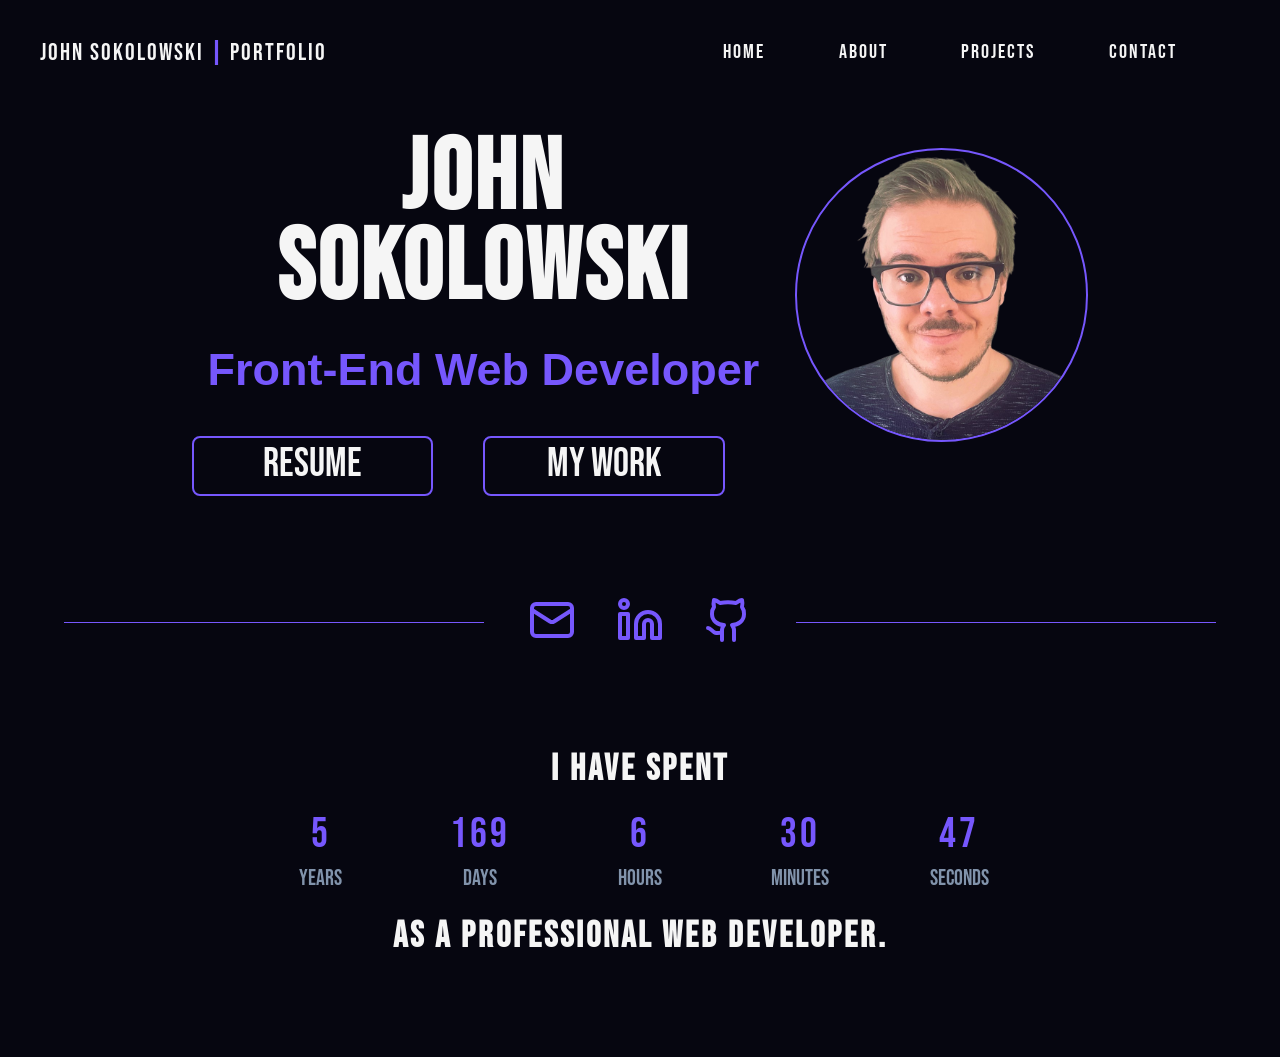
<file: index.html>
<!doctype html>
<html lang="en">
  <head>
    <title>Portfolio</title>
    <meta name="description" content="Online Portfolio for John Sokolowski" />
    <meta name="viewport" content="width=device-width, initial-scale=1.0" />
    <link rel="stylesheet" type="text/css" href="main.css" />
    <script src="https://code.jquery.com/jquery-3.4.1.min.js"></script>
    <script src="script.js"></script>
    <link rel="preconnect" href="https://fonts.googleapis.com" />
    <link rel="preconnect" href="https://fonts.gstatic.com" crossorigin />
    <link
      href="https://fonts.googleapis.com/css2?family=Bebas+Neue&display=swap"
      rel="stylesheet"
    />
    <link
      rel="stylesheet"
      href="https://use.fontawesome.com/releases/v5.7.0/css/all.css"
      integrity="sha384-lZN37f5QGtY3VHgisS14W3ExzMWZxybE1SJSEsQp9S+oqd12jhcu+A56Ebc1zFSJ"
      crossorigin="anonymous"
    />
    <link
      rel="icon"
      type="image/png"
      href="./images/favicon-96x96.png"
      sizes="96x96"
    />
    <link rel="icon" type="image/svg+xml" href="./images/favicon.svg" />
    <link rel="shortcut icon" href="./images/favicon.ico" />
    <link
      rel="apple-touch-icon"
      sizes="180x180"
      href="./images/apple-touch-icon.png"
    />
    <meta name="apple-mobile-web-app-title" content="Portfolio" />
    <link rel="manifest" href="./images/site.webmanifest" />
  </head>

  <body data-page="home">
    <header>
      <div class="header-content">
        <a href="./"
          ><p id="header-name">
            John Sokolowski <span id="header-name-divider">|</span> Portfolio
          </p></a
        >
        <nav class="nav-container">
          <div id="hamburger-nav">
            <span></span>
            <span></span>
            <span></span>
            <span></span>
          </div>
          <ul class="nav-list">
            <li class="header-list-item">
              <a class="header-link" href="./">Home</a>
            </li>
            <li class="header-list-item">
              <a class="header-link" href="./about/">About</a>
            </li>
            <li class="header-list-item">
              <a class="header-link" href="./projects/">Projects</a>
            </li>
            <li class="header-list-item">
              <a class="header-link" href="./contact/">Contact</a>
            </li>
          </ul>
        </nav>
      </div>
      <nav>
        <ul class="mobile-nav nav-list">
          <li class="header-list-item">
            <a class="header-link" href="./">Home</a>
          </li>
          <li class="header-list-item">
            <a class="header-link" href="./about/">About</a>
          </li>
          <li class="header-list-item">
            <a class="header-link" href="./projects/">Projects</a>
          </li>
          <li class="header-list-item">
            <a class="header-link" href="./contact/">Contact</a>
          </li>
        </ul>
      </nav>
    </header>
    <main>
      <div class="home-content">
        <div>
          <h1 class="home-name">John Sokolowski</h1>
          <h2 class="home-title">
            <span class="home-fe">Front-End Web Developer</span>
          </h2>
          <div class="button-container">
            <a
              href="https://drive.google.com/file/d/17bVbgzWIQ6fgyxQseZFNQUWCBEGchzN_/view?usp=drivesdk"
              target="_blank"
              class="home-button resume"
              ><span>Resume</span></a
            >
            <a href="./projects/" class="home-button my-work"
              ><span>My Work</span></a
            >
          </div>
        </div>
        <div class="img-container">
          <img
            class="my-portrait"
            src="./images/my-portrait.jpeg"
            alt="Portrait of John Sokolowski"
          />
        </div>
      </div>
      <div class="social-divider">
        <div class="divider-line"></div>
        <div>
          <a
            class="social-link"
            href="mailto:johndsoko@outlook.com"
            aria-label="Email"
          >
            <svg
              xmlns="http://www.w3.org/2000/svg"
              width="24"
              height="24"
              viewBox="0 0 24 24"
              fill="none"
              stroke="currentColor"
              stroke-width="2"
              stroke-linecap="round"
              stroke-linejoin="round"
              class="lucide lucide-mail h-6 w-6 social-icon"
              aria-hidden="true"
            >
              <path d="m22 7-8.991 5.727a2 2 0 0 1-2.009 0L2 7"></path>
              <rect x="2" y="4" width="20" height="16" rx="2"></rect></svg></a
          ><a
            class="social-link"
            href="https://www.linkedin.com/in/john-sokolowski/"
            rel="noreferrer"
            target="_blank"
            aria-label="LinkedIn"
            ><svg
              xmlns="http://www.w3.org/2000/svg"
              width="24"
              height="24"
              viewBox="0 0 24 24"
              fill="none"
              stroke="currentColor"
              stroke-width="2"
              stroke-linecap="round"
              stroke-linejoin="round"
              class="lucide lucide-linkedin h-6 w-6 social-icon"
              aria-hidden="true"
            >
              <path
                d="M16 8a6 6 0 0 1 6 6v7h-4v-7a2 2 0 0 0-2-2 2 2 0 0 0-2 2v7h-4v-7a6 6 0 0 1 6-6z"
              ></path>
              <rect width="4" height="12" x="2" y="9"></rect>
              <circle cx="4" cy="4" r="2"></circle></svg></a
          ><a
            class="social-link"
            href="https://github.com/jdsoko"
            rel="noreferrer"
            target="_blank"
            aria-label="GitHub"
            ><svg
              xmlns="http://www.w3.org/2000/svg"
              width="24"
              height="24"
              viewBox="0 0 24 24"
              fill="none"
              stroke="currentColor"
              stroke-width="2"
              stroke-linecap="round"
              stroke-linejoin="round"
              class="lucide lucide-github h-6 w-6 social-icon"
              aria-hidden="true"
            >
              <path
                d="M15 22v-4a4.8 4.8 0 0 0-1-3.5c3 0 6-2 6-5.5.08-1.25-.27-2.48-1-3.5.28-1.15.28-2.35 0-3.5 0 0-1 0-3 1.5-2.64-.5-5.36-.5-8 0C6 2 5 2 5 2c-.3 1.15-.3 2.35 0 3.5A5.403 5.403 0 0 0 4 9c0 3.5 3 5.5 6 5.5-.39.49-.68 1.05-.85 1.65-.17.6-.22 1.23-.15 1.85v4"
              ></path>
              <path d="M9 18c-4.51 2-5-2-7-2"></path></svg
          ></a>
        </div>
        <div class="divider-line"></div>
      </div>
      <div class="experience-container">
        <h2 class="home-subtitle">I have spent</h2>
        <div class="countup" id="experience-count">
          <div class="counter-item">
            <p class="years count-num">0</p>
            <p class="time-years count-word">years</p>
          </div>
          <div class="counter-item">
            <p class="days count-num">0</p>
            <p class="time-days count-word">days</p>
          </div>
          <div class="counter-item">
            <p class="hours count-num">0</p>
            <p class="time-hours count-word">hours</p>
          </div>
          <div class="counter-item">
            <p class="minutes count-num">0</p>
            <p class="time-minutes count-word">minutes</p>
          </div>
          <div class="counter-item">
            <p class="seconds count-num">0</p>
            <p class="time-seconds count-word">seconds</p>
          </div>
        </div>
        <h2 class="home-subtitle">as a professional web developer.</h2>
      </div>
    </main>
  </body>
</html>
</file>
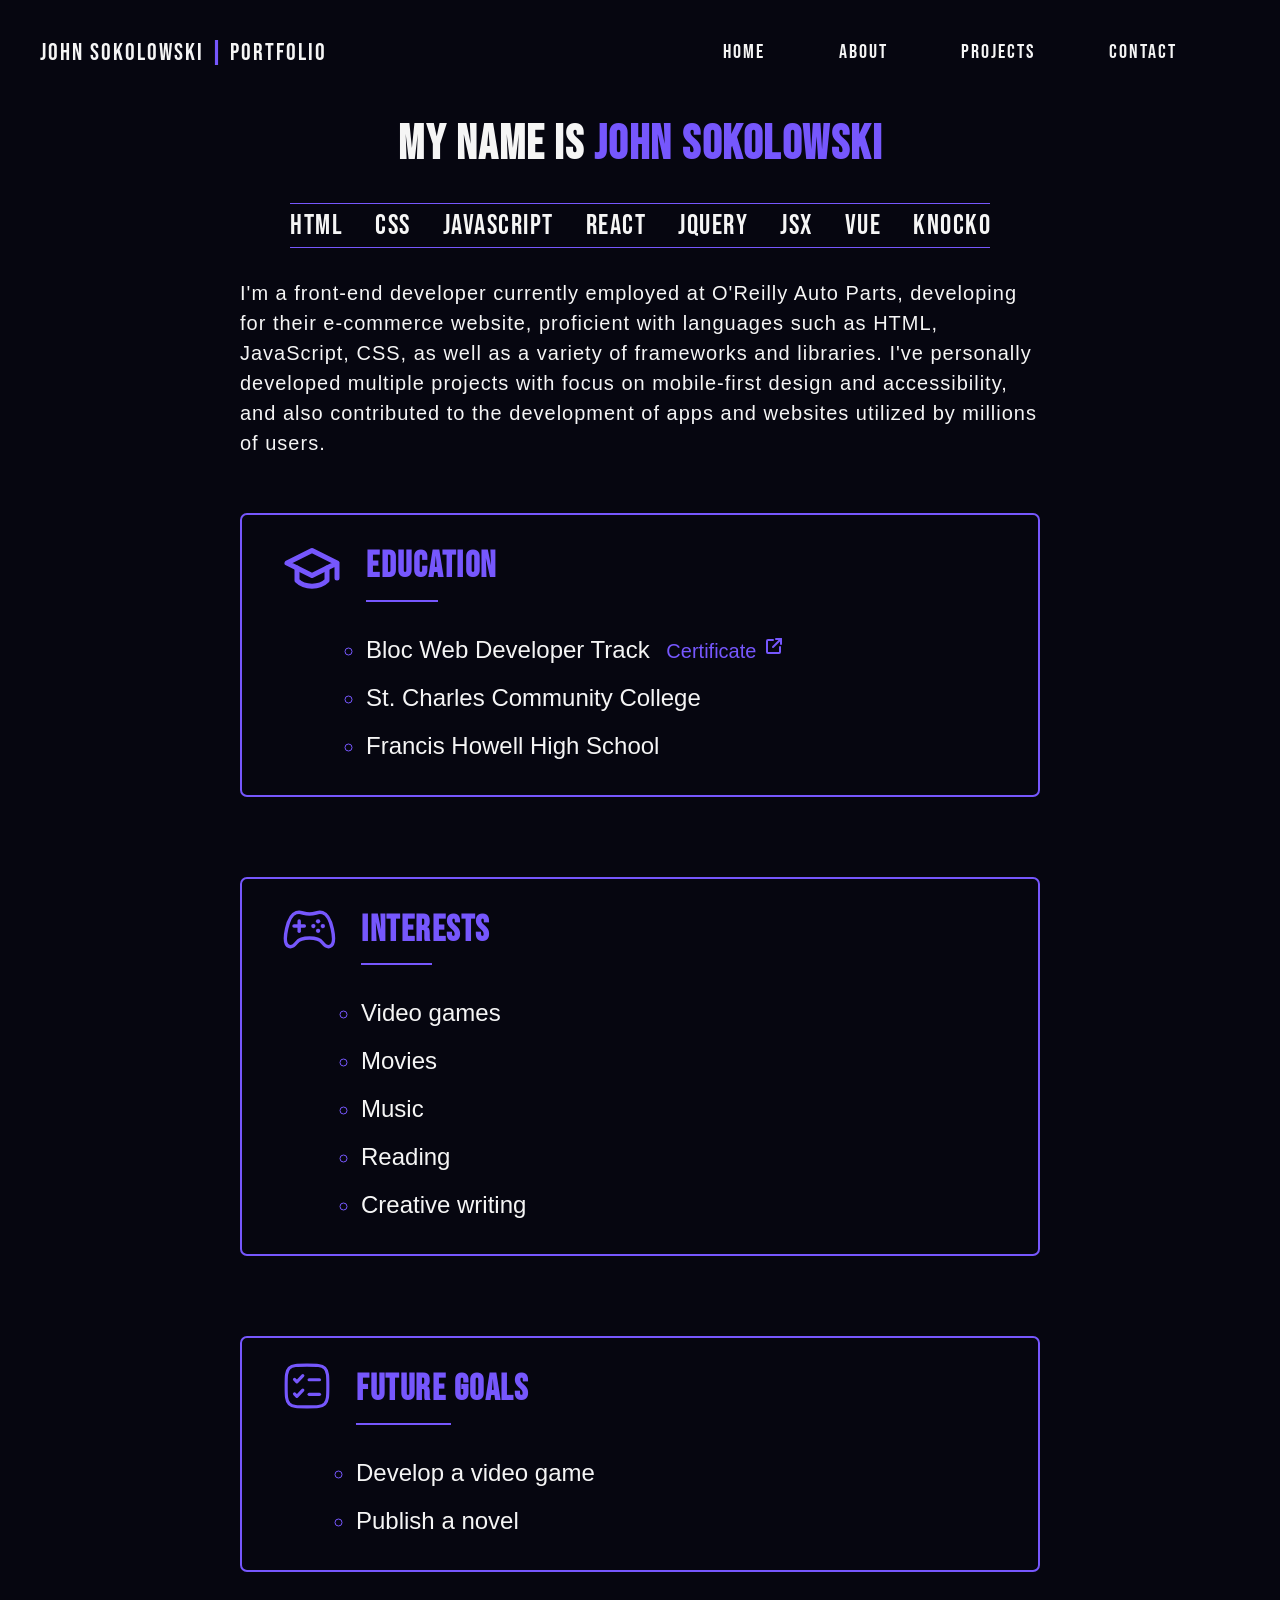
<file: about/index.html>
<!doctype html>
<html lang="en">
  <head>
    <title>Portfolio</title>
    <meta name="description" content="Online Portfolio for John Sokolowski" />
    <meta name="viewport" content="width=device-width, initial-scale=1.0" />
    <link rel="stylesheet" type="text/css" href="../main.css" />
    <script src="https://code.jquery.com/jquery-3.4.1.min.js"></script>
    <script src="../script.js"></script>
    <link rel="preconnect" href="https://fonts.googleapis.com" />
    <link rel="preconnect" href="https://fonts.gstatic.com" crossorigin />
    <link
      href="https://fonts.googleapis.com/css2?family=Bebas+Neue&display=swap"
      rel="stylesheet"
    />
    <link
      rel="stylesheet"
      href="https://use.fontawesome.com/releases/v5.7.0/css/all.css"
      integrity="sha384-lZN37f5QGtY3VHgisS14W3ExzMWZxybE1SJSEsQp9S+oqd12jhcu+A56Ebc1zFSJ"
      crossorigin="anonymous"
    />
    <link
      rel="icon"
      type="image/png"
      href="../images/favicon-96x96.png"
      sizes="96x96"
    />
    <link rel="icon" type="image/svg+xml" href="../images/favicon.svg" />
    <link rel="shortcut icon" href="../images/favicon.ico" />
    <link
      rel="apple-touch-icon"
      sizes="180x180"
      href="../images/apple-touch-icon.png"
    />
    <meta name="apple-mobile-web-app-title" content="Portfolio" />
    <link rel="manifest" href="../images/site.webmanifest" />
  </head>

  <body>
    <header>
      <div class="header-content">
        <a href="../"
          ><p id="header-name">
            John Sokolowski <span id="header-name-divider">|</span> Portfolio
          </p></a
        >
        <nav class="nav-container">
          <div id="hamburger-nav">
            <span></span>
            <span></span>
            <span></span>
            <span></span>
          </div>
          <ul class="nav-list">
            <li class="header-list-item">
              <a class="header-link" href="../">Home</a>
            </li>
            <li class="header-list-item">
              <a class="header-link" href="../about/">About</a>
            </li>
            <li class="header-list-item">
              <a class="header-link" href="../projects/">Projects</a>
            </li>
            <li class="header-list-item">
              <a class="header-link" href="../contact/">Contact</a>
            </li>
          </ul>
        </nav>
      </div>
      <nav>
        <ul class="mobile-nav nav-list">
          <li class="header-list-item">
            <a class="header-link" href="../">Home</a>
          </li>
          <li class="header-list-item">
            <a class="header-link" href="../about/">About</a>
          </li>
          <li class="header-list-item">
            <a class="header-link" href="../projects/">Projects</a>
          </li>
          <li class="header-list-item">
            <a class="header-link" href="../contact/">Contact</a>
          </li>
        </ul>
      </nav>
    </header>
    <main>
      <h1 class="about-title">
        My name is <span class="about-name">John Sokolowski</span>
      </h1>
      <div class="scroll-strip">
        <div class="scroll-track">
          <span>HTML</span>
          <span>CSS</span>
          <span>JavaScript</span>
          <span>React</span>
          <span>jQuery</span>
          <span>JSX</span>
          <span>Vue</span>
          <span>Knockout.js</span>
          <span>Postgres</span>
          <span>Git</span>
          <span>Jira</span>
          <span>Postman</span>
          <!-- Duplicated for seamless loop-->
          <span>HTML</span>
          <span>CSS</span>
          <span>JavaScript</span>
          <span>React</span>
          <span>jQuery</span>
          <span>JSX</span>
          <span>Vue</span>
          <span>Knockout.js</span>
          <span>Postgres</span>
          <span>Git</span>
          <span>Jira</span>
          <span>Postman</span>
        </div>
      </div>
      <div class="about-body">
        <p class="about-text">
          I'm a front-end developer currently employed at O'Reilly Auto Parts,
          developing for their e-commerce website, proficient with languages
          such as HTML, JavaScript, CSS, as well as a variety of frameworks and
          libraries. I've personally developed multiple projects with focus on
          mobile-first design and accessibility, and also contributed to the
          development of apps and websites utilized by millions of users.
        </p>
      </div>
      <div class="about-card-container">
        <div class="about-card">
          <img
            class="about-icon education"
            src="../images/icons/education.svg"
            alt="Graduation cap icon"
          />
          <div>
            <h2 class="about-card-title">Education</h2>
            <ul class="about-card-list">
              <li>
                Bloc Web Developer Track
                <a
                  href="https://drive.google.com/file/d/1NUVBWSDKPaeIdQ8p6kXVcCdLTrVtlQbn/view"
                  target="_blank"
                  id="about-cert-link"
                  >Certificate <img src="../images/external-link-arrow.svg"
                /></a>
              </li>

              <li>St. Charles Community College</li>
              <li>Francis Howell High School</li>
            </ul>
          </div>
        </div>
        <div class="about-card">
          <img
            class="about-icon hobbies"
            src="../images/icons/hobbies.svg"
            alt="Video game controller icon"
          />
          <div>
            <h2 class="about-card-title">Interests</h2>
            <ul class="about-card-list">
              <li>Video games</li>
              <li>Movies</li>
              <li>Music</li>
              <li>Reading</li>
              <li>Creative writing</li>
            </ul>
          </div>
        </div>
        <div class="about-card">
          <img
            class="about-icon goals"
            src="../images/icons/goals.svg"
            alt="Checklist icon"
          />
          <div>
            <h2 class="about-card-title">Future Goals</h2>
            <ul class="about-card-list">
              <li>Develop a video game</li>
              <li>Publish a novel</li>
            </ul>
          </div>
        </div>
      </div>
    </main>
  </body>
</html>
</file>
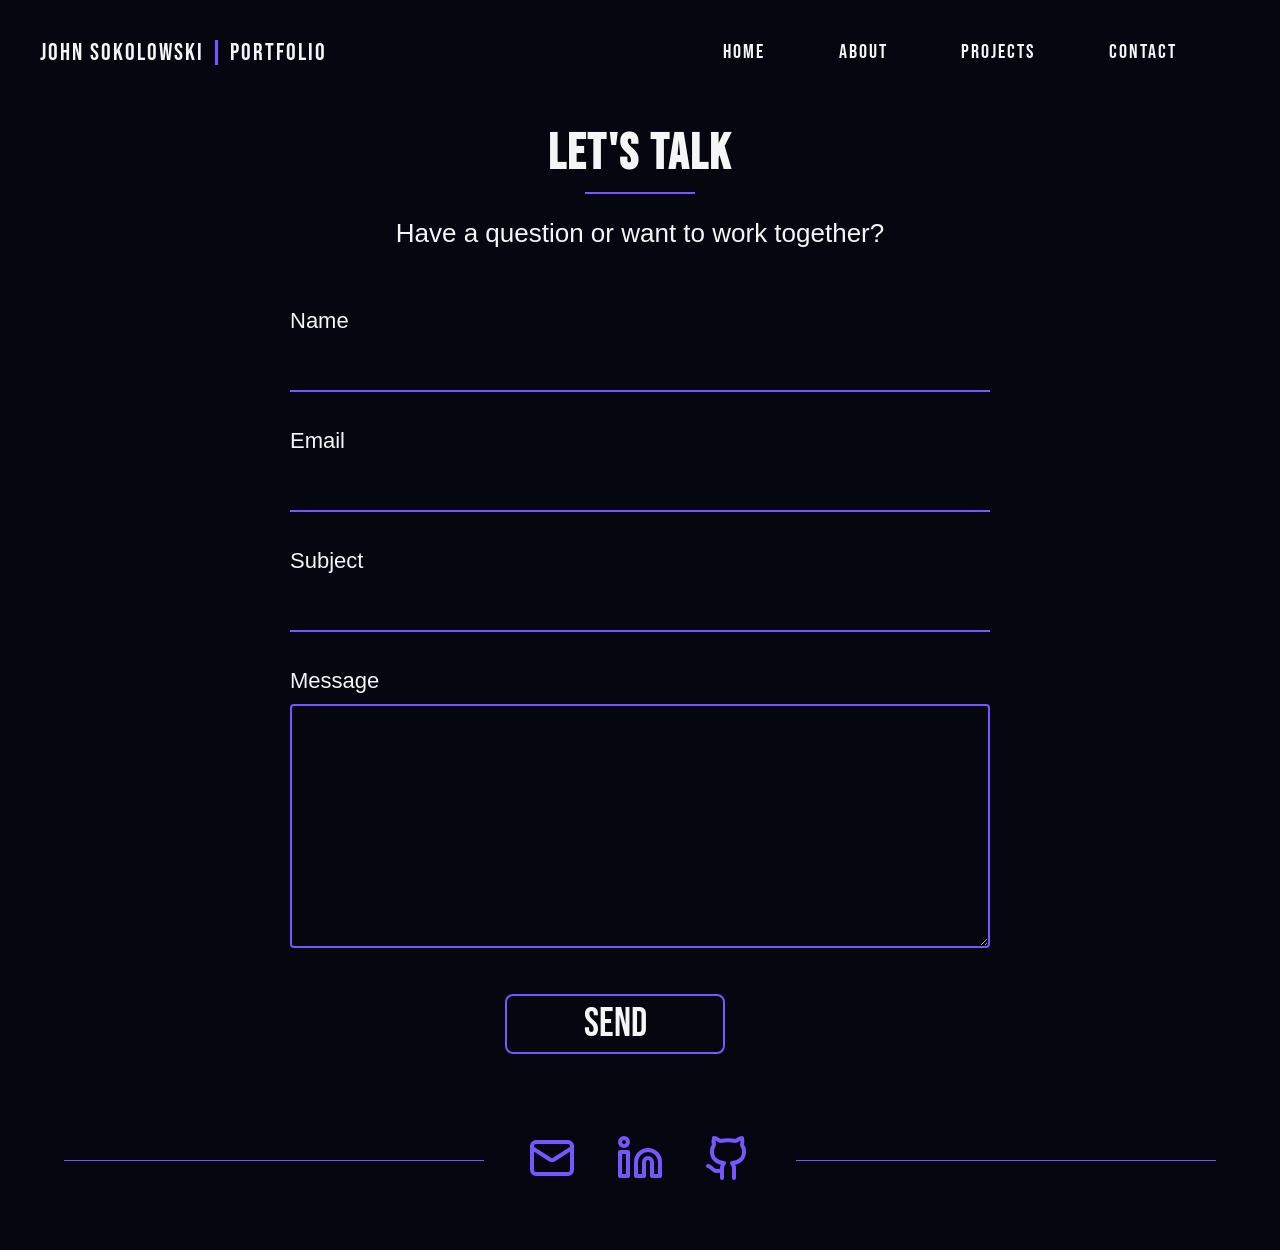
<file: contact/index.html>
<!doctype html>
<html lang="en">
  <head>
    <title>Portfolio</title>
    <meta name="description" content="Online Portfolio for John Sokolowski" />
    <meta name="viewport" content="width=device-width, initial-scale=1.0" />
    <link rel="stylesheet" type="text/css" href="../main.css" />
    <script src="https://code.jquery.com/jquery-3.4.1.min.js"></script>
    <script src="../script.js"></script>
    <link rel="preconnect" href="https://fonts.googleapis.com" />
    <link rel="preconnect" href="https://fonts.gstatic.com" crossorigin />
    <link
      href="https://fonts.googleapis.com/css2?family=Bebas+Neue&display=swap"
      rel="stylesheet"
    />
    <link
      rel="stylesheet"
      href="https://use.fontawesome.com/releases/v5.7.0/css/all.css"
      integrity="sha384-lZN37f5QGtY3VHgisS14W3ExzMWZxybE1SJSEsQp9S+oqd12jhcu+A56Ebc1zFSJ"
      crossorigin="anonymous"
    />
    <link
      rel="icon"
      type="image/png"
      href="../images/favicon-96x96.png"
      sizes="96x96"
    />
    <link rel="icon" type="image/svg+xml" href="../images/favicon.svg" />
    <link rel="shortcut icon" href="../images/favicon.ico" />
    <link
      rel="apple-touch-icon"
      sizes="180x180"
      href="../images/apple-touch-icon.png"
    />
    <meta name="apple-mobile-web-app-title" content="Portfolio" />
    <link rel="manifest" href="../images/site.webmanifest" />
  </head>

  <body>
    <header>
      <div class="header-content">
        <a href="../"
          ><p id="header-name">
            John Sokolowski <span id="header-name-divider">|</span> Portfolio
          </p></a
        >
        <nav class="nav-container">
          <div id="hamburger-nav">
            <span></span>
            <span></span>
            <span></span>
            <span></span>
          </div>
          <ul class="nav-list">
            <li class="header-list-item">
              <a class="header-link" href="../">Home</a>
            </li>
            <li class="header-list-item">
              <a class="header-link" href="../about/">About</a>
            </li>
            <li class="header-list-item">
              <a class="header-link" href="../projects/">Projects</a>
            </li>
            <li class="header-list-item">
              <a class="header-link" href="../contact/">Contact</a>
            </li>
          </ul>
        </nav>
      </div>
      <nav>
        <ul class="mobile-nav nav-list">
          <li class="header-list-item">
            <a class="header-link" href="../">Home</a>
          </li>
          <li class="header-list-item">
            <a class="header-link" href="../about/">About</a>
          </li>
          <li class="header-list-item">
            <a class="header-link" href="../projects/">Projects</a>
          </li>
          <li class="header-list-item">
            <a class="header-link" href="../contact/">Contact</a>
          </li>
        </ul>
      </nav>
    </header>
    <main class="contact-page">
      <section class="contact-section">
        <h1 class="contact-title">Let's Talk</h1>

        <p class="contact-intro">Have a question or want to work together?</p>

        <form
          class="contact-form"
          action="https://formspree.io/f/xrenpvaj"
          method="POST"
        >
          <div class="form-field">
            <label for="name">Name</label>
            <input
              type="text"
              id="name"
              name="name"
              autocomplete="name"
              required
            />
          </div>

          <div class="form-field">
            <label for="email">Email</label>
            <input
              type="email"
              id="email"
              name="email"
              autocomplete="email"
              required
            />
          </div>

          <div class="form-field">
            <label for="subject">Subject</label>
            <input type="text" id="subject" name="subject" required />
          </div>

          <div class="form-field">
            <label for="message">Message</label>
            <textarea id="message" name="message" rows="8" required></textarea>
          </div>

          <button type="submit" class="home-button contact-submit">
            <span>Send</span>
          </button>
        </form>
      </section>

      <div class="social-divider">
        <div class="divider-line"></div>
        <div>
          <a
            class="social-link"
            href="mailto:johndsoko@outlook.com"
            aria-label="Email"
          >
            <svg
              xmlns="http://www.w3.org/2000/svg"
              width="24"
              height="24"
              viewBox="0 0 24 24"
              fill="none"
              stroke="currentColor"
              stroke-width="2"
              stroke-linecap="round"
              stroke-linejoin="round"
              class="lucide lucide-mail h-6 w-6 social-icon"
              aria-hidden="true"
            >
              <path d="m22 7-8.991 5.727a2 2 0 0 1-2.009 0L2 7"></path>
              <rect x="2" y="4" width="20" height="16" rx="2"></rect></svg></a
          ><a
            class="social-link"
            href="https://www.linkedin.com/in/john-sokolowski/"
            rel="noreferrer"
            target="_blank"
            aria-label="LinkedIn"
            ><svg
              xmlns="http://www.w3.org/2000/svg"
              width="24"
              height="24"
              viewBox="0 0 24 24"
              fill="none"
              stroke="currentColor"
              stroke-width="2"
              stroke-linecap="round"
              stroke-linejoin="round"
              class="lucide lucide-linkedin h-6 w-6 social-icon"
              aria-hidden="true"
            >
              <path
                d="M16 8a6 6 0 0 1 6 6v7h-4v-7a2 2 0 0 0-2-2 2 2 0 0 0-2 2v7h-4v-7a6 6 0 0 1 6-6z"
              ></path>
              <rect width="4" height="12" x="2" y="9"></rect>
              <circle cx="4" cy="4" r="2"></circle></svg></a
          ><a
            class="social-link"
            href="https://github.com/jdsoko"
            rel="noreferrer"
            target="_blank"
            aria-label="GitHub"
            ><svg
              xmlns="http://www.w3.org/2000/svg"
              width="24"
              height="24"
              viewBox="0 0 24 24"
              fill="none"
              stroke="currentColor"
              stroke-width="2"
              stroke-linecap="round"
              stroke-linejoin="round"
              class="lucide lucide-github h-6 w-6 social-icon"
              aria-hidden="true"
            >
              <path
                d="M15 22v-4a4.8 4.8 0 0 0-1-3.5c3 0 6-2 6-5.5.08-1.25-.27-2.48-1-3.5.28-1.15.28-2.35 0-3.5 0 0-1 0-3 1.5-2.64-.5-5.36-.5-8 0C6 2 5 2 5 2c-.3 1.15-.3 2.35 0 3.5A5.403 5.403 0 0 0 4 9c0 3.5 3 5.5 6 5.5-.39.49-.68 1.05-.85 1.65-.17.6-.22 1.23-.15 1.85v4"
              ></path>
              <path d="M9 18c-4.51 2-5-2-7-2"></path></svg
          ></a>
        </div>
        <div class="divider-line"></div>
      </div>
    </main>
  </body>
</html>
</file>
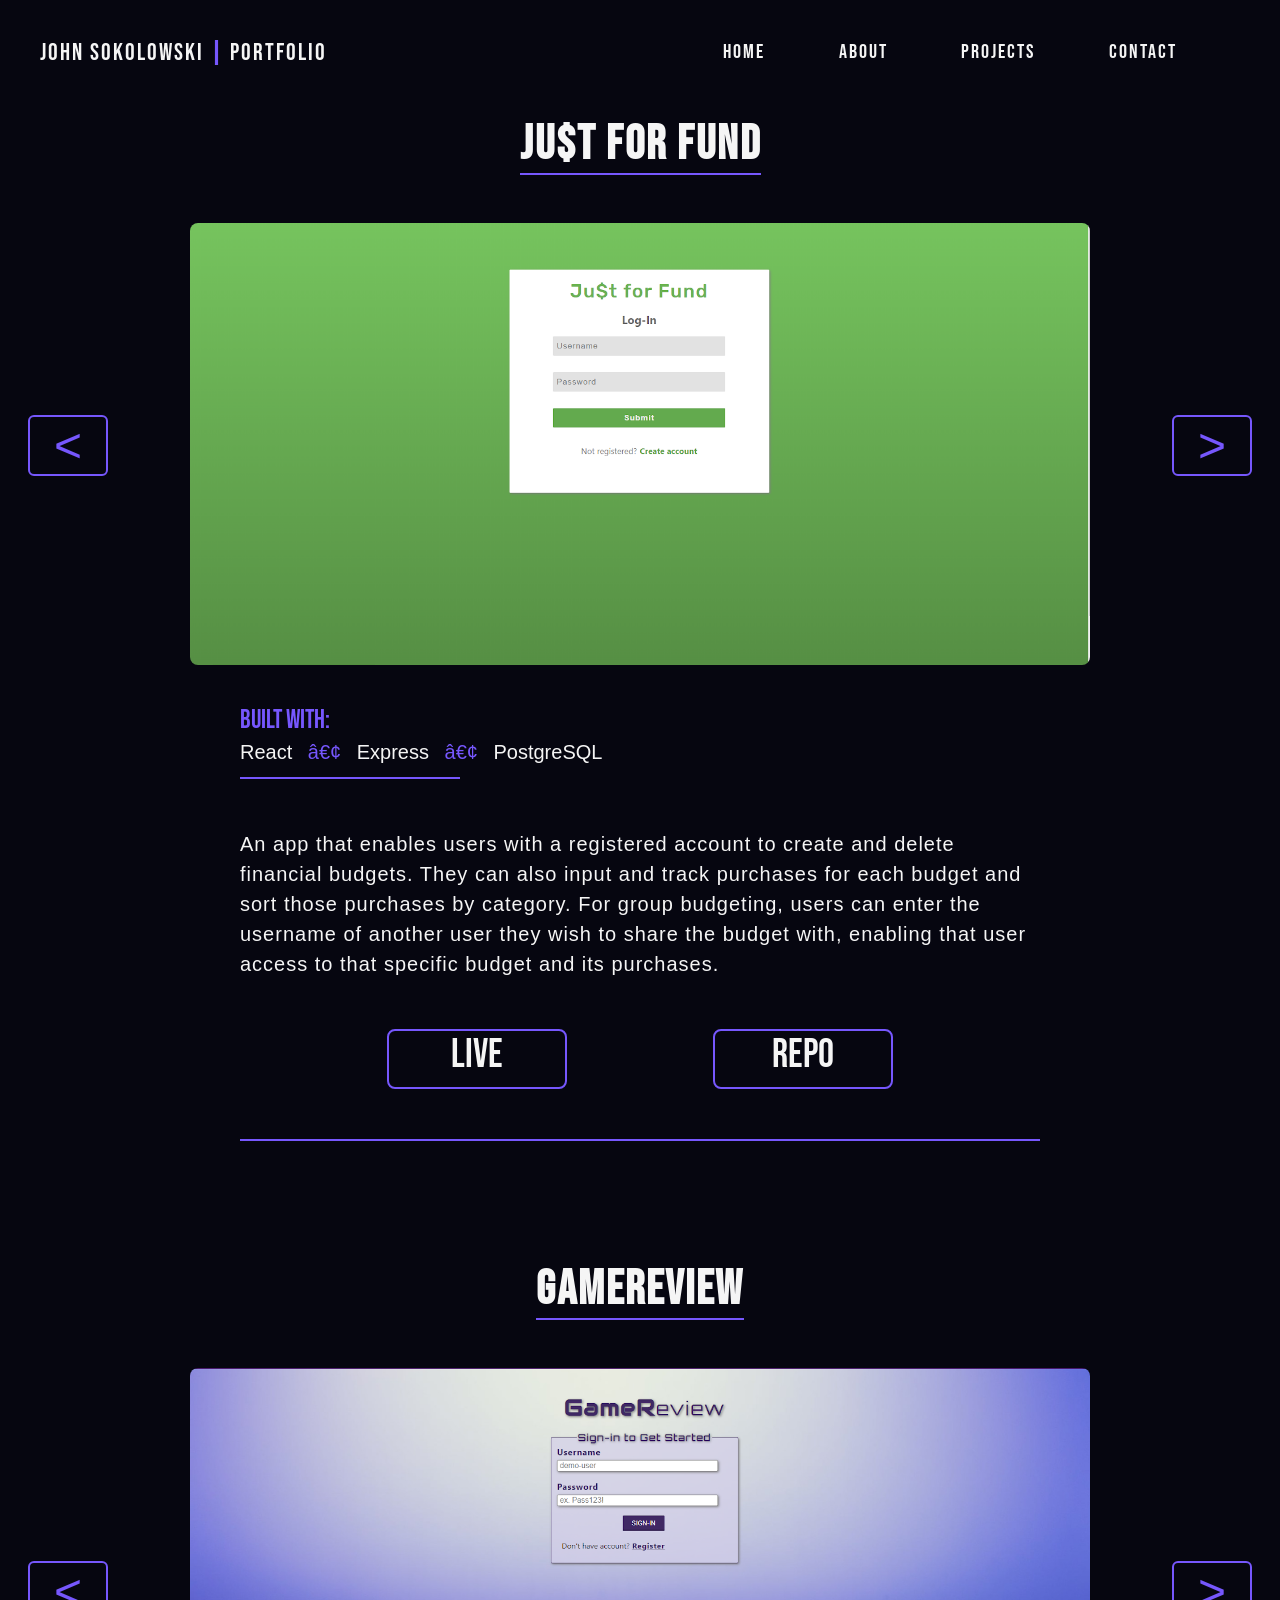
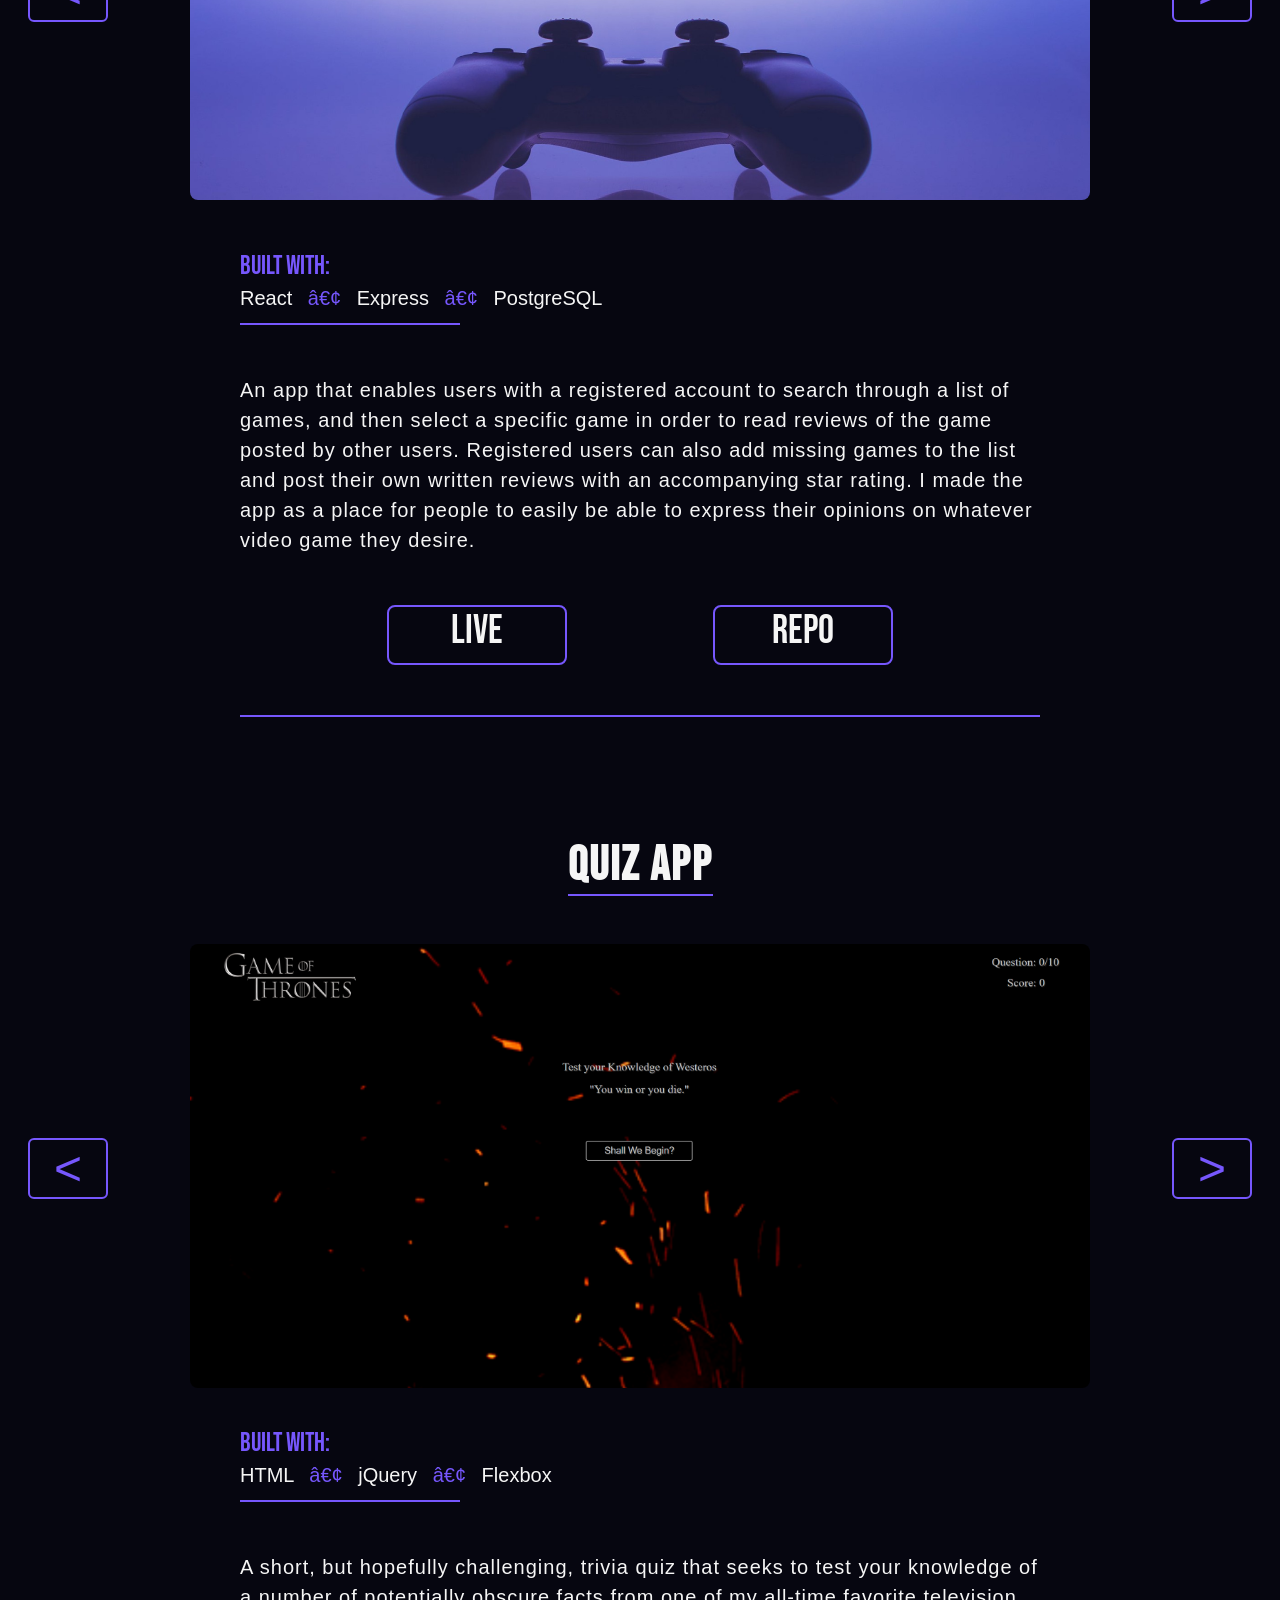
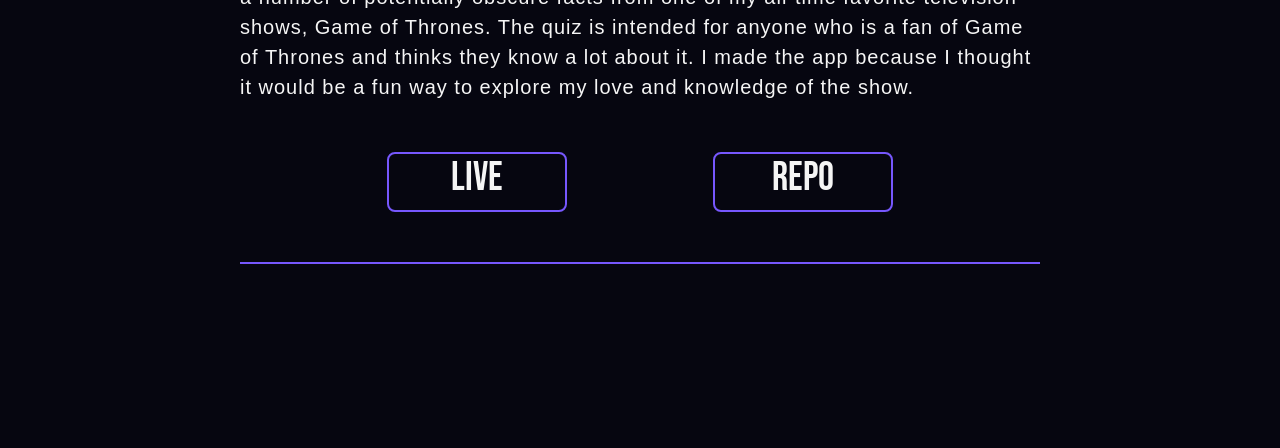
<file: projects/index.html>
<!doctype html>
<html lang="en">
  <head>
    <title>Portfolio</title>
    <meta name="description" content="Online Portfolio for John Sokolowski" />
    <meta name="viewport" content="width=device-width, initial-scale=1.0" />
    <link rel="stylesheet" type="text/css" href="../main.css" />
    <script src="https://code.jquery.com/jquery-3.4.1.min.js"></script>
    <script src="../script.js"></script>
    <link rel="preconnect" href="https://fonts.googleapis.com" />
    <link rel="preconnect" href="https://fonts.gstatic.com" crossorigin />
    <link
      href="https://fonts.googleapis.com/css2?family=Bebas+Neue&display=swap"
      rel="stylesheet"
    />
    <link
      rel="stylesheet"
      href="https://use.fontawesome.com/releases/v5.7.0/css/all.css"
      integrity="sha384-lZN37f5QGtY3VHgisS14W3ExzMWZxybE1SJSEsQp9S+oqd12jhcu+A56Ebc1zFSJ"
      crossorigin="anonymous"
    />
    <link
      rel="icon"
      type="image/png"
      href="../images/favicon-96x96.png"
      sizes="96x96"
    />
    <link rel="icon" type="image/svg+xml" href="../images/favicon.svg" />
    <link rel="shortcut icon" href="../images/favicon.ico" />
    <link
      rel="apple-touch-icon"
      sizes="180x180"
      href="../images/apple-touch-icon.png"
    />
    <meta name="apple-mobile-web-app-title" content="Portfolio" />
    <link rel="manifest" href="../images/site.webmanifest" />
  </head>

  <body data-page="projects">
    <header>
      <div class="header-content">
        <a href="../"
          ><p id="header-name">
            John Sokolowski <span id="header-name-divider">|</span> Portfolio
          </p></a
        >
        <nav class="nav-container">
          <div id="hamburger-nav">
            <span></span>
            <span></span>
            <span></span>
            <span></span>
          </div>
          <ul class="nav-list">
            <li class="header-list-item">
              <a class="header-link" href="../">Home</a>
            </li>
            <li class="header-list-item">
              <a class="header-link" href="../about/">About</a>
            </li>
            <li class="header-list-item">
              <a class="header-link" href="../projects/">Projects</a>
            </li>
            <li class="header-list-item">
              <a class="header-link" href="../contact/">Contact</a>
            </li>
          </ul>
        </nav>
      </div>
      <nav>
        <ul class="mobile-nav nav-list">
          <li class="header-list-item">
            <a class="header-link" href="../">Home</a>
          </li>
          <li class="header-list-item">
            <a class="header-link" href="../about/">About</a>
          </li>
          <li class="header-list-item">
            <a class="header-link" href="../projects/">Projects</a>
          </li>
          <li class="header-list-item">
            <a class="header-link" href="../contact/">Contact</a>
          </li>
        </ul>
      </nav>
    </header>
    <main>
      <div>
        <h1 class="project-title">Ju$t for Fund</h1>
        <section class="projects-carousel">
          <div class="carousel-window">
            <div class="carousel-track">
              <div class="project-slide">
                <img
                  src="../images//just-for-fund/landing.png"
                  alt="landing page screenshot"
                />
              </div>
              <div class="project-slide">
                <img
                  src="../images/just-for-fund/budgets.png"
                  alt="budgets page screenshot"
                />
              </div>
              <div class="project-slide">
                <img
                  src="../images/just-for-fund/purchases.png"
                  alt="purchases page screenshot"
                />
              </div>
            </div>
          </div>
          <div class="carousel-buttons">
            <button
              class="carousel-button prev"
              aria-label="previous screenshot"
            >
              <
            </button>
            <button class="carousel-button next" aria-label="next screenshot">
              >
            </button>
          </div>
        </section>
        <div class="project-info">
          <div class="project-tech-container">
            <p class="project-built">Built with:</p>
            <p class="project-stack-list">
              React <span class="tech-separator">•</span> Express
              <span class="tech-separator">•</span> PostgreSQL
            </p>
          </div>
          <p class="project-description">
            An app that enables users with a registered account to create and
            delete financial budgets. They can also input and track purchases
            for each budget and sort those purchases by category. For group
            budgeting, users can enter the username of another user they wish to
            share the budget with, enabling that user access to that specific
            budget and its purchases.
          </p>

          <div class="project-button-container">
            <a
              href="https://just-for-fund.vercel.app/"
              target="_blank"
              class="project-button home-button"
              id="live-demo-button"
              ><span>Live</span></a
            >
            <a
              href="https://github.com/jdsoko/Just_For_Fund_Client"
              target="_blank"
              class="project-button home-button"
              ><span>Repo</span></a
            >
          </div>
        </div>
      </div>
      <div>
        <h1 class="project-title">GameReview</h1>
        <section class="projects-carousel">
          <div class="carousel-window">
            <div class="carousel-track">
              <div class="project-slide">
                <img
                  src="../images/gamereview/landing.png"
                  alt="landing page screenshot"
                />
              </div>
              <div class="project-slide">
                <img
                  src="../images/gamereview/games.png"
                  alt="games list page screenshot"
                />
              </div>
              <div class="project-slide">
                <img
                  src="../images/gamereview/reviews.png"
                  alt="game reviews page screenshot"
                />
              </div>
            </div>
          </div>
          <div class="carousel-buttons">
            <button
              class="carousel-button prev"
              aria-label="previous screenshot"
            >
              <
            </button>
            <button class="carousel-button next" aria-label="next screenshot">
              >
            </button>
          </div>
        </section>
        <div class="project-info">
          <div class="project-tech-container">
            <p class="project-built">Built with:</p>
            <p class="project-stack-list">
              React <span class="tech-separator">•</span> Express
              <span class="tech-separator">•</span> PostgreSQL
            </p>
          </div>
          <p class="project-description">
            An app that enables users with a registered account to search
            through a list of games, and then select a specific game in order to
            read reviews of the game posted by other users. Registered users can
            also add missing games to the list and post their own written
            reviews with an accompanying star rating. I made the app as a place
            for people to easily be able to express their opinions on whatever
            video game they desire.
          </p>

          <div class="project-button-container">
            <a
              href="https://gamereview.vercel.app/"
              target="_blank"
              class="project-button home-button"
              id="live-demo-button"
              ><span>Live</span></a
            >
            <a
              href="https://github.com/jdsoko/GameReview"
              target="_blank"
              class="project-button home-button"
              ><span>Repo</span></a
            >
          </div>
        </div>
      </div>
      <div>
        <h1 class="project-title">Quiz App</h1>
        <section class="projects-carousel">
          <div class="carousel-window">
            <div class="carousel-track">
              <div class="project-slide">
                <img
                  src="../images/quiz-app/landing.png"
                  alt="quiz landing page screenshot"
                />
              </div>
              <div class="project-slide">
                <img
                  src="../images/quiz-app/question.png"
                  alt="quiz question page screenshot"
                />
              </div>
              <div class="project-slide">
                <img
                  src="../images/quiz-app/score.png"
                  alt="quiz score page screenshot"
                />
              </div>
            </div>
          </div>
          <div class="carousel-buttons">
            <button
              class="carousel-button prev"
              aria-label="previous screenshot"
            >
              <
            </button>
            <button class="carousel-button next" aria-label="next screenshot">
              >
            </button>
          </div>
        </section>
        <div class="project-info">
          <div class="project-tech-container">
            <p class="project-built">Built with:</p>
            <p class="project-stack-list">
              HTML <span class="tech-separator">•</span>
              jQuery
              <span class="tech-separator">•</span> Flexbox
            </p>
          </div>
          <p class="project-description">
            A short, but hopefully challenging, trivia quiz that seeks to test
            your knowledge of a number of potentially obscure facts from one of
            my all-time favorite television shows, Game of Thrones. The quiz is
            intended for anyone who is a fan of Game of Thrones and thinks they
            know a lot about it. I made the app because I thought it would be a
            fun way to explore my love and knowledge of the show.
          </p>

          <div class="project-button-container">
            <a
              href="https://jdsoko.github.io/Game-of-Thrones-Quiz/"
              target="_blank"
              class="project-button home-button"
              id="live-demo-button"
              ><span>Live</span></a
            >
            <a
              href="https://github.com/jdsoko/Game-of-Thrones-Quiz"
              target="_blank"
              class="project-button home-button"
              ><span>Repo</span></a
            >
          </div>
        </div>
      </div>
    </main>
  </body>
</html>
</file>
<file: main.css>
* {
  box-sizing: border-box;
}

body {
  margin: 0px;
  background-color: #060610;
}

main {
  padding-bottom: 4rem;
}

li {
  list-style: none;
}

a {
  text-decoration: none;
}

a:visited,
a:link {
  color: whitesmoke;
}

li:hover {
  cursor: pointer;
}

p {
  margin-top: 0;
  margin-bottom: 0;
  color: whitesmoke;
}

#header-name {
  padding-left: 20px;
  color: whitesmoke;
  font-size: 24px;
}

.header-content {
  margin-top: 20px;
  display: flex;
  justify-content: space-between;
  align-items: center;
  font-family: "Bebas Neue", serif;
  letter-spacing: 2px;
}

.nav-list {
  color: whitesmoke;
  font-size: 20px;
  display: none;
  font-family: "Bebas Neue", serif;
}

.nav-container {
  margin-right: 30px;
  margin-left: 10px;
}

#header-name-divider {
  color: #7657fd;
  font-weight: bolder;
}

.home-content {
  color: #313131;
  font-family: "Gill Sans", "Gill Sans MT", Calibri, "Trebuchet MS", sans-serif;
  width: 100%;
  display: flex;
  justify-content: center;
  margin-top: 50px;
  margin-bottom: 100px;
  margin-left: auto;
  margin-right: auto;
  flex-direction: column-reverse;
  align-items: center;
  text-align: center;
}

.home-name {
  font-size: 60px;
  color: whitesmoke;
  font-family: "Bebas Neue", serif;
  letter-spacing: 3px;
  margin-bottom: 0px;
  margin-top: 0px;
}

.home-subtitle {
  font-size: 30px;
  margin-top: 5px;
  margin-bottom: 5px;
  font-family: "Bebas Neue", serif;
  color: whitesmoke;
  padding-left: 8px;
  padding-right: 8px;
}

.home-fe {
  color: #7657fd;
  font-size: 36px;
}

.countup {
  font-size: 17px;
  font-family: "Bebas Neue", serif;
  display: grid;
  grid-template-columns: repeat(3, 1fr);
  justify-items: center;
  gap: 2rem 1rem;
  margin-top: 15px;
  margin-bottom: 20px;
}
.count-num {
  font-size: 42px;
  color: #7657fd;
  margin-bottom: 5px;
}

.count-word {
  color: #8193ab;
  letter-spacing: normal;
}

i {
  font-size: 45px;
  color: #6c49a3;
}

i:hover {
  color: #34185a;
}

.icons {
  margin-top: 30px;
}

.icon-link {
  margin-right: 40px;
}

.home-button {
  height: 60px;
  width: 220px;
  font-size: 40px;
  color: whitesmoke;
  border: 2px solid #7657fd;
  border-radius: 8px;
  background: none;
  position: relative;
  transition: all 0.35s;
  font-family: "Bebas Neue", serif;
}

.home-button.resume {
  background-color: #7657fd;
  margin-bottom: 40px;
}

.home-button span {
  position: relative;
  z-index: 2;
}

.home-button:hover {
  cursor: pointer;
}

.home-button:hover:after {
  width: 100%;
}

.resume-button {
  height: 60px;
  width: 220px;
  font-size: 36px;
  color: whitesmoke;
  border: 2px solid #7657fd;
  border-radius: 14px;
  margin-right: 50px;
  background: none;
}
.resume-button:hover {
  background-color: #7657fd;
  color: whitesmoke;
  cursor: pointer;
}

.my-work-button {
  height: 60px;
  width: 220px;
  font-size: 36px;
  color: whitesmoke;
  border: 2px solid #7657fd;
  border-radius: 14px;
  margin-right: 50px;
  background: none;
}
.my-work-button:hover {
  background-color: #7657fd;
  color: whitesmoke;
  cursor: pointer;
}

.experience-container {
  margin-left: auto;
  margin-right: auto;
  margin-top: 65px;
  border-radius: 3px;
  text-align: center;
  letter-spacing: 3px;
  border-radius: 55px;
}

.counter-item {
  width: 90px;
  text-align: center;
  border-radius: 12px;
  font-size: 22px;
  padding: 3px;
}

#hamburger-nav {
  width: 40px;
  height: 45px;
  position: relative;
  -webkit-transform: rotate(0deg);
  -moz-transform: rotate(0deg);
  -o-transform: rotate(0deg);
  transform: rotate(0deg);
  -webkit-transition: 0.5s ease-in-out;
  -moz-transition: 0.5s ease-in-out;
  -o-transition: 0.5s ease-in-out;
  transition: 0.5s ease-in-out;
  cursor: pointer;
}

#hamburger-nav span {
  display: block;
  position: absolute;
  height: 4px;
  width: 100%;
  background: whitesmoke;
  border-radius: 9px;
  opacity: 1;
  left: 0;
  -webkit-transform: rotate(0deg);
  -moz-transform: rotate(0deg);
  -o-transform: rotate(0deg);
  transform: rotate(0deg);
  -webkit-transition: 0.25s ease-in-out;
  -moz-transition: 0.25s ease-in-out;
  -o-transition: 0.25s ease-in-out;
  transition: 0.25s ease-in-out;
}

#hamburger-nav span:nth-child(1) {
  top: 5px;
}

#hamburger-nav span:nth-child(2),
#hamburger-nav span:nth-child(3) {
  top: 18px;
}

#hamburger-nav span:nth-child(4) {
  top: 32px;
}

#hamburger-nav.open span:nth-child(1) {
  top: 18px;
  width: 0%;
  left: 50%;
}

#hamburger-nav.open span:nth-child(2) {
  -webkit-transform: rotate(45deg);
  -moz-transform: rotate(45deg);
  -o-transform: rotate(45deg);
  transform: rotate(45deg);
}

#hamburger-nav.open span:nth-child(3) {
  -webkit-transform: rotate(-45deg);
  -moz-transform: rotate(-45deg);
  -o-transform: rotate(-45deg);
  transform: rotate(-45deg);
}

#hamburger-nav.open span:nth-child(4) {
  top: 18px;
  width: 0%;
  left: 50%;
}

.mobile-nav {
  display: flex;
  flex-direction: column;
  height: 0px;
  overflow: hidden;
  opacity: 0;
  transform: translateY(-12px);
  transition:
    height 0.35s ease,
    opacity 0.25s ease,
    transform 0.3s ease;
  justify-content: space-evenly;
}
.mobile-nav.nav-open {
  padding-left: 0px;
  height: 320px;
  opacity: 1;
  transform: translateY(0);
}

.nav-open li {
  display: block;
  position: relative;
  width: 100%;
  padding: 1.25rem 2rem 0;
}

.nav-open li::after {
  content: "";
  position: absolute;
  left: 2rem;
  right: 2rem;
  bottom: -15px;
  height: 1px;
  background: #7657fd;
}

.social-divider {
  display: flex;
  align-items: center;
  width: 90%;
  margin: auto;
}

.divider-line {
  flex: 1;
  height: 1px;
  background: #7657fd;
}

.social-icon {
  color: #7657fd;
  width: 3rem;
  height: 3rem;
}

.social-link {
  margin-left: 20px;
  margin-right: 20px;
}

.home-title {
  color: whitesmoke;
  font-size: 30px;
  font-family: sans-serif;
  margin-bottom: 40px;
}

.img-container {
  flex-shrink: 1;
  min-width: 220px;
  display: block;
  width: 220px;
}

.my-portrait {
  width: 100%;
  height: auto;
  display: block;
  margin-bottom: 40px;
  border-radius: 50%;
  border: 2px solid #7657fd;
}

.button-container {
  display: flex;
  flex-direction: column;
  align-items: center;
}

.button-container a {
  padding-top: 2px;
  width: 80%;
}

.header-link {
  display: block;
}

.about-title {
  color: whitesmoke;
  font-size: 48px;
  font-family: "Bebas Neue", serif;
  text-align: center;
  margin-bottom: 10px;
  letter-spacing: 1.5px;
}

.about-body {
  font-family: sans-serif;
  font-size: 20px;
  letter-spacing: 1px;
  line-height: 1.5;
  width: 80%;
  margin-left: auto;
  margin-right: auto;
  max-width: 800px;
}

.about-text {
  margin-bottom: 15px;
}

.about-name {
  color: #7657fd;
}

.certificate {
  padding: 5px 10px;
}

.scroll-strip {
  font-size: 28px;
  font-family: sans-serif;
  max-width: 700px;
  width: 80%;
  margin-left: auto;
  margin-right: auto;
  overflow: hidden;
  color: whitesmoke;
  border-top: 1px solid #7657fd;
  border-bottom: 1px solid #7657fd;
  margin-bottom: 30px;
  margin-top: 30px;
  letter-spacing: 1.5px;
}

.scroll-track {
  display: flex;
  width: max-content;
  animation: scroll-left 18s linear infinite;
  padding-top: 5px;
  padding-bottom: 5px;
}

.scroll-track span {
  flex: 0 0 auto;
  white-space: nowrap;
  margin-right: 2rem;
  font-family: "Bebas Neue", serif;
}

.about-card-container {
  color: whitesmoke;
  display: flex;
  flex-direction: column;
  justify-content: space-evenly;
  font-size: 24px;
  align-items: center;
}

.about-card {
  font-family: sans-serif;
  line-height: 1.5;
  width: 90%;
  max-width: 800px;
  margin-left: auto;
  margin-right: auto;
  border: 2px solid #7657fd;
  border-radius: 7px;
  padding-bottom: 25px;
  display: grid;
  grid-template-columns: auto 1fr;
  column-gap: 1.5rem;
  padding-left: 20px;
  padding-right: 20px;
  margin-bottom: 40px;
  margin-top: 40px;
}

.about-card-list {
  padding-left: 0px;
  margin-bottom: 0px;
  font-size: 20px;

  li {
    list-style: circle;
    line-height: 2;
    cursor: initial;
  }
  li::marker {
    color: #7657fd;
  }
}

.about-icon {
  &.hobbies {
    width: 55px;
    margin-top: 23px;
  }
  &.education {
    width: 60px;
    margin-top: 23px;
  }
  &.goals {
    width: 50px;
    margin-top: 23px;
  }
}

.about-card-title {
  color: #7657fd;
  font-family: "Bebas Neue", serif;
  margin-bottom: 10px;
  letter-spacing: 1.5px;
  margin-top: 25px;
  width: fit-content;
}

.about-card-title::after {
  content: "";
  display: block;
  width: 55%;
  height: 2px;
  background: #7657fd;
  margin-top: 0.35rem;
}

#about-cert-link {
  margin-left: 10px;
  color: #7657fd;
  font-size: 20px;
}

#about-cert-link:hover {
  border-bottom: 2px solid #7657fd;
}

.project-title {
  color: whitesmoke;
  font-size: 48px;
  font-family: "Bebas Neue", serif;
  letter-spacing: 2px;
  text-align: center;
  border-bottom: 2px solid #7657fd;
  width: fit-content;
  margin-left: auto;
  margin-right: auto;
}

.projects-carousel {
  display: grid;
  grid-template-columns: 1fr;
  grid-template-areas:
    "image"
    "buttons";
  gap: 1rem;
}

.carousel-window {
  grid-area: image;
  overflow: hidden;
  width: 100%;
}

.carousel-track {
  display: flex;
  transition: transform 0.35s ease;
}

.project-slide {
  flex: 0 0 100%;
  text-align: center;
  padding: 1rem;
}

.project-slide img {
  width: 100%;
  max-width: 700px;
  border-radius: 8px;
}

.carousel-buttons {
  grid-area: buttons;
  display: flex;
  justify-content: center;
  gap: 2rem;
  margin-top: 1rem;
}

.carousel-button {
  color: #7657fd;
  background: transparent;
  border: 2px solid #7657fd;
  border-radius: 6px;
  font-size: 3rem;
  cursor: pointer;
  width: 80px;
}

.project-info {
  width: 80%;
  margin-left: auto;
  margin-right: auto;
  max-width: 800px;
  padding-bottom: 20px;
  border-bottom: 2px solid #7657fd;
  margin-bottom: 120px;
}

.project-description {
  font-family: sans-serif;
  font-size: 20px;
  letter-spacing: 1px;
  line-height: 1.5;
  margin-bottom: 50px;
}

.project-button-container {
  display: flex;
  flex-direction: column;
  justify-content: space-evenly;
  margin-bottom: 30px;
}

.project-button {
  height: 60px;
  width: 80% !important;
  font-size: 40px;
  color: whitesmoke;
  border: 2px solid #7657fd;
  border-radius: 8px;
  font-family: "Bebas Neue", serif;
  text-align: center;
  margin-left: auto;
  margin-right: auto;
}

#live-demo-button {
  margin-bottom: 40px;
  background-color: #7657fd;
}

.project-tech-container {
  margin-top: 40px;
  margin-bottom: 20px;
  width: fit-content;
  padding-bottom: 10px;
}

.project-built {
  font-size: 26px;
  color: #7657fd;
  font-family: "Bebas Neue", serif;
  margin-bottom: 5px;
}

.project-stack-list {
  font-family: sans-serif;
  font-size: 20px;
  position: relative;
  padding-bottom: 15px;
}

.project-stack-list::after {
  content: "";
  position: absolute;
  left: 0;
  bottom: 0;
  width: 100%;
  height: 2px;
  background: #7657fd;
}

.tech-separator {
  color: #7657fd;
  margin-left: 10px;
  margin-right: 10px;
}

/********************************************************** */
.contact-page {
  min-height: 100vh;
}

.contact-section {
  width: 100%;
  max-width: 620px;
  margin: 0 auto;
  padding: 40px 25px 60px;
}

.contact-title {
  position: relative;
  width: fit-content;
  margin: 0 auto 40px;

  color: whitesmoke;
  font-family: "Bebas Neue", serif;
  font-size: 50px;
  letter-spacing: 2px;
  text-transform: uppercase;
}

.contact-title::after {
  content: "";
  display: block;
  width: 60%;
  height: 2px;
  margin: 8px auto 0;
  background: #7657fd;
}

.contact-intro {
  margin: 0 0 45px;
  text-align: center;

  color: whitesmoke;
  font-family: Arial, Helvetica, sans-serif;
  font-size: 22px;
  line-height: 1.5;
}

.contact-form {
  display: flex;
  flex-direction: column;
  gap: 30px;
}

.form-field {
  display: flex;
  flex-direction: column;
  gap: 10px;
}

.form-field label {
  color: whitesmoke;
  font-family: Arial, Helvetica, sans-serif;
  font-size: 18px;
  font-weight: 500;
}

.form-field input,
.form-field textarea {
  width: 100%;
  box-sizing: border-box;

  background: transparent;
  color: whitesmoke;

  font-family: Arial, Helvetica, sans-serif;
  font-size: 18px;

  outline: none;
  box-shadow: none;
}

.form-field input {
  padding: 10px 4px;
  border: none;
  border-bottom: 2px solid #7657fd;
}

.form-field input:focus {
  outline: none;
  box-shadow: none;
  border-bottom-color: #7657fd;
}

.form-field textarea {
  min-height: 180px;
  padding: 16px;
  border-radius: 4px;
  border: 2px solid #7657fd;
  resize: vertical;
}

.form-field textarea:focus {
  outline: none;
  box-shadow: none;
  border-color: #7657fd;
}

.form-field input:-webkit-autofill,
.form-field input:-webkit-autofill:hover,
.form-field input:-webkit-autofill:focus,
.form-field textarea:-webkit-autofill {
  -webkit-text-fill-color: whitesmoke;
  caret-color: whitesmoke;
  transition: background-color 9999s ease-in-out 0s;
}

.contact-submit {
  width: 190px;
  align-self: center;
  margin-top: 10px;
}

/********************************************************** */

@keyframes scroll-left {
  from {
    transform: translateX(0);
  }

  to {
    transform: translateX(-50%);
  }
}

@keyframes scroll-left {
  from {
    transform: translateX(0);
  }

  to {
    transform: translateX(-50%);
  }
}

@media only screen and (max-width: 1150px) {
  .home-button {
    width: 180px;
  }
}

@media only screen and (min-width: 870px) {
  #header-name {
    padding-left: 40px;
  }
  nav {
    width: 65%;
  }

  .home-title {
    font-size: 36px;
    margin-bottom: 40px;
    margin-top: 30px;
  }

  .img-container {
    padding-left: 20px;
    width: 320px;
  }

  .header-content {
    display: flex;
    justify-content: space-between;
    align-items: center;
    color: whitesmoke;
    font-family: "Bebas Neue", serif;
    letter-spacing: 2px;
    font-size: 20px;
  }

  .nav-list {
    display: flex;
    flex-direction: row;
    justify-content: space-evenly;
  }

  .mobile-nav {
    display: none;
  }

  .nav-container {
    width: 50%;
  }

  #hamburger-nav {
    display: none;
  }

  .header-link {
    display: inline-block;
    position: relative;
  }

  .header-link:after {
    background: none repeat scroll 0 0 transparent;
    bottom: 0;
    content: "";
    display: block;
    height: 2px;
    left: 50%;
    position: absolute;
    background: #7657fd;
    transition:
      width 0.3s ease 0s,
      left 0.3s ease 0s;
    width: 0;
  }
  .header-link:hover:after {
    width: 100%;
    left: 0;
  }

  .home-content {
    color: #313131;
    font-family:
      "Gill Sans", "Gill Sans MT", Calibri, "Trebuchet MS", sans-serif;
    width: 100%;
    display: flex;
    justify-content: space-evenly;
    margin-top: 50px;
    margin-bottom: 100px;
    margin-left: auto;
    margin-right: auto;
    width: 70%;
    align-items: center;
    flex-direction: initial;
  }

  .home-name {
    color: whitesmoke;
    font-size: 100px;
    font-family: "Bebas Neue", serif;
    letter-spacing: 3px;
    margin-top: 0px;
    line-height: 0.9;
  }

  .home-subtitle {
    font-size: 36px;
    margin-top: 5px;
    margin-bottom: 5px;
    font-family: "Bebas Neue", serif;
    color: whitesmoke;
  }

  .home-fe {
    color: #7657fd;
    font-size: 45px;
  }

  .countup {
    font-size: 17px;
    font-family: "Bebas Neue", serif;
    display: flex;
    justify-content: space-evenly;
    margin-top: 15px;
    margin-bottom: 20px;
  }
  .count-num {
    font-size: 42px;
    color: #7657fd;
    margin-bottom: 5px;
  }

  .count-word {
    color: #8193ab;
    letter-spacing: normal;
  }

  i {
    font-size: 75px;
    color: #7657fd;
  }

  .icons {
    margin-top: 30px;
  }

  .icon-link {
    margin-right: 40px;
  }

  .home-button {
    height: 60px;
    font-size: 40px;
    color: whitesmoke;
    border: 2px solid #7657fd;
    margin-right: 50px;
    background: none;
    position: relative;
    transition: all 0.35s;
    font-family: "Bebas Neue", serif;
  }

  .home-button.resume {
    background: none;
    margin-bottom: 0px;
  }

  .home-button span {
    position: relative;
    z-index: 2;
  }

  .home-button:after {
    position: absolute;
    content: "";
    top: 0;
    left: 0;
    width: 0;
    height: 100%;
    background: #7657fd;
    transition: all 0.35s;
  }

  .home-button:hover {
    cursor: pointer;
  }

  .home-button:hover:after {
    width: 100%;
  }

  .resume-button {
    height: 60px;
    width: 220px;
    font-size: 36px;
    color: whitesmoke;
    border: 2px solid #7657fd;
    border-radius: 14px;
    margin-right: 50px;
    background: none;
  }

  .my-work-button {
    height: 60px;
    width: 220px;
    font-size: 36px;
    color: whitesmoke;
    border: 2px solid #7657fd;
    border-radius: 14px;
    margin-right: 50px;
    background: none;
  }

  .experience-container {
    width: 70%;
    max-width: 1200px;
    padding: 30px;
  }

  .counter-item {
    width: 90px;
    text-align: center;
    border-radius: 12px;
    font-size: 22px;
    padding: 3px;
  }

  .button-container {
    display: flex;
    flex-wrap: nowrap;
    flex-direction: row;
  }

  .social-divider {
    gap: 1.5rem;
  }

  .about-card {
    width: 80%;
    padding-left: 40px;
    padding-right: 0px;
  }
  .about-card-list {
    font-size: 24px;
  }

  .projects-carousel {
    display: grid;
    grid-template-columns: auto minmax(0, 1000px) auto;
    grid-template-areas: "prev image next";
    align-items: center;
    justify-content: center;
    column-gap: 2rem;
    margin-left: 25px;
    margin-right: 25px;
  }

  .carousel-window {
    grid-area: image;
    width: 100%;
  }

  .carousel-buttons {
    display: contents;
  }

  .prev {
    grid-area: prev;
  }

  .next {
    grid-area: next;
  }

  .project-slide img {
    max-width: 900px;
  }

  .project-tech-container {
    margin-top: 20px;
    margin-bottom: 40px;
  }

  .project-button-container {
    flex-direction: row;
  }

  .project-button {
    max-width: 180px;
    margin-left: 0;
    margin-right: 0;
  }

  #live-demo-button {
    background: none;
    margin-bottom: 0;
  }
  .project-stack-list::after {
    width: 220px;
  }

  .contact-section {
    max-width: 760px;
    padding: 40px 30px 80px;
  }

  .contact-title {
    margin-bottom: 20px;
    font-size: 50px;
  }

  .contact-intro {
    margin-bottom: 55px;
    font-size: 26px;
  }

  .contact-form {
    gap: 36px;
  }

  .form-field label {
    font-size: 22px;
  }

  .form-field input,
  .form-field textarea {
    font-size: 22px;
  }

  .form-field textarea {
    min-height: 220px;
  }

  .contact-submit {
    width: 220px;
  }
}
</file>
